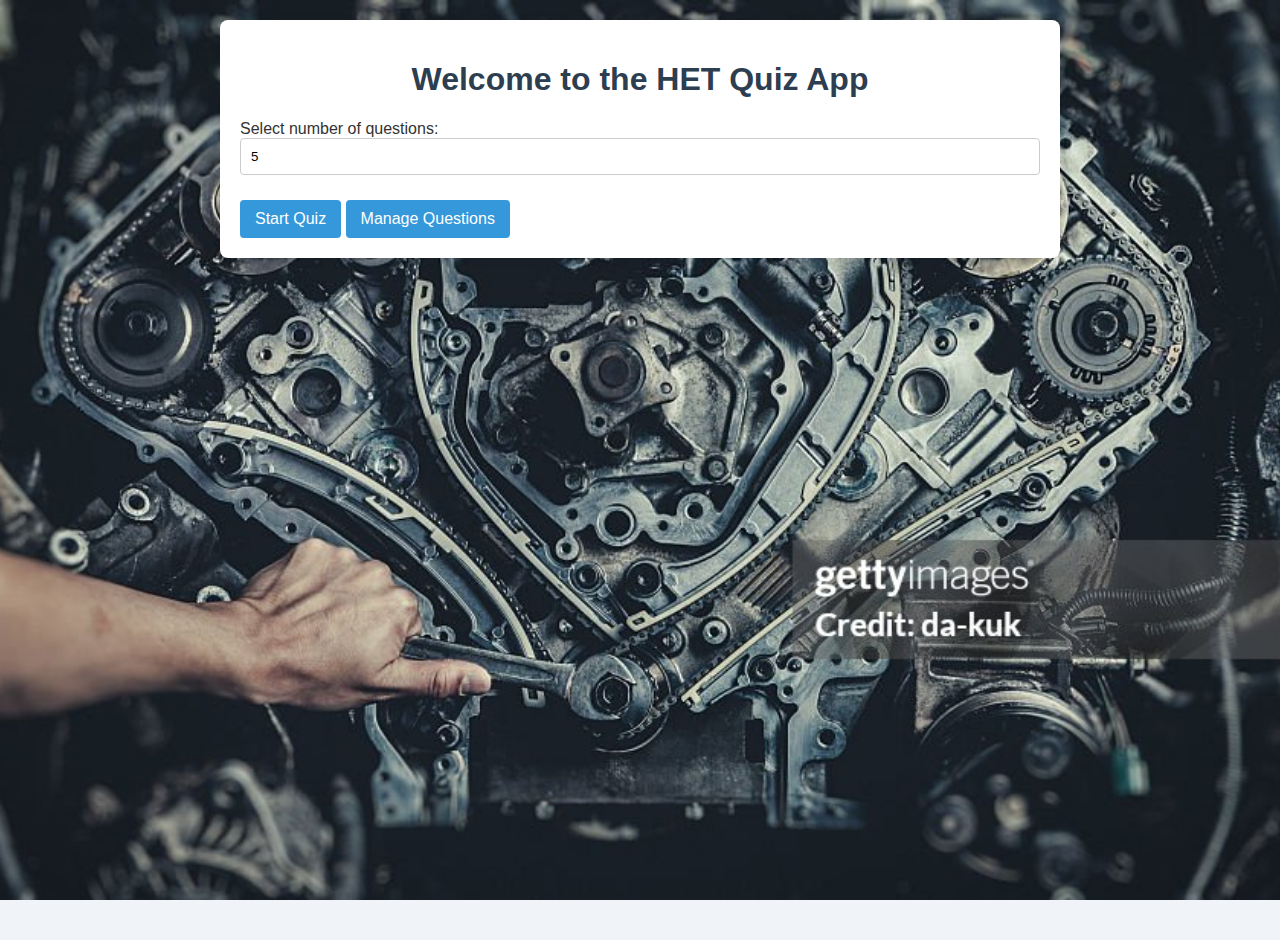
<file: index.html>
<!DOCTYPE html>
<html lang="en">
<head>
    <meta charset="UTF-8">
    <meta name="viewport" content="width=device-width, initial-scale=1.0">
    <title>Quiz App</title>
    <link rel="stylesheet" href="styles.css">
</head>
<body>
    <div class="container">
        <h1>Welcome to the HET Quiz App</h1>

        <div class="input-group">
            <label for="num-questions">Select number of questions:</label>
            <input type="number" id="num-questions" min="1" value="5">
        </div>

        <button class="button" onclick="startQuiz()">Start Quiz</button>
        <button class="button" onclick="window.location.href='manage-questions.html'">Manage Questions</button>

        <div id="quiz-container" style="display:none;"></div>
    </div>

    <script src="quiz-app.js"></script>
</body>
</html>
</file>
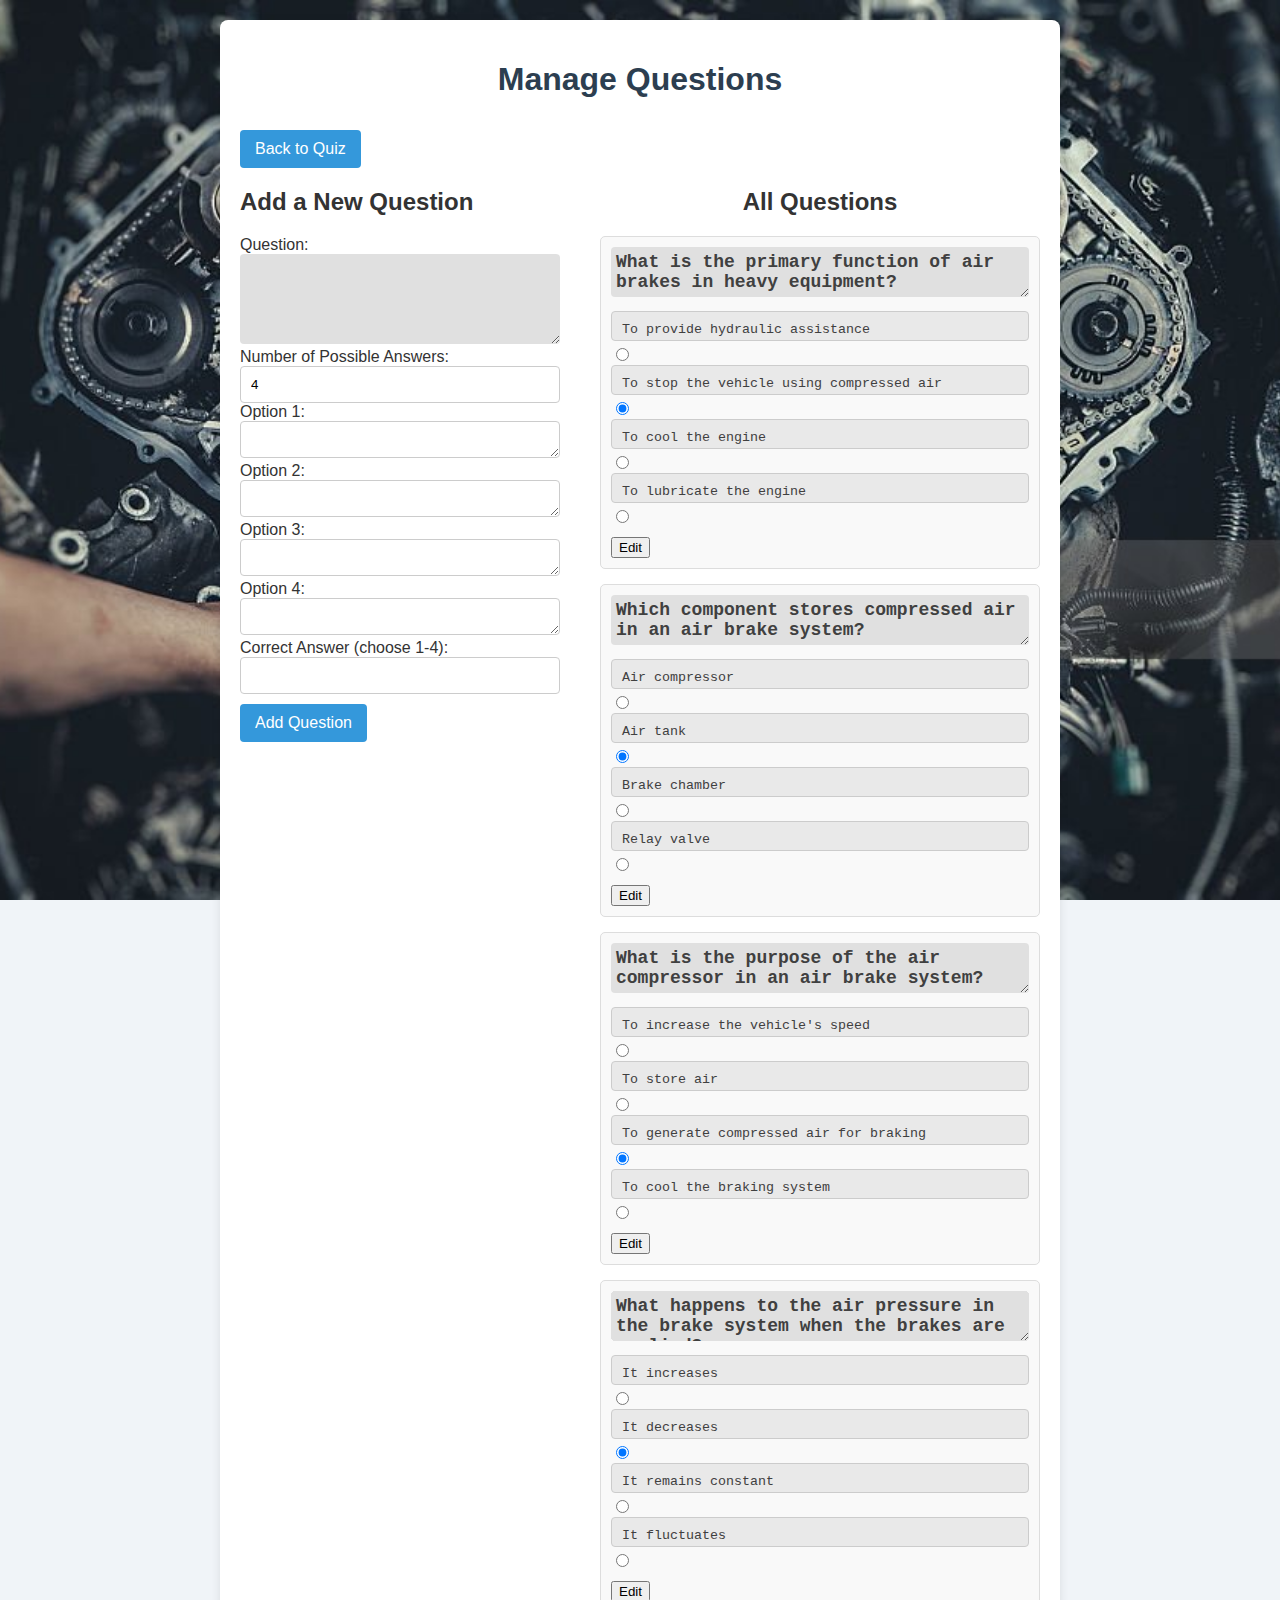
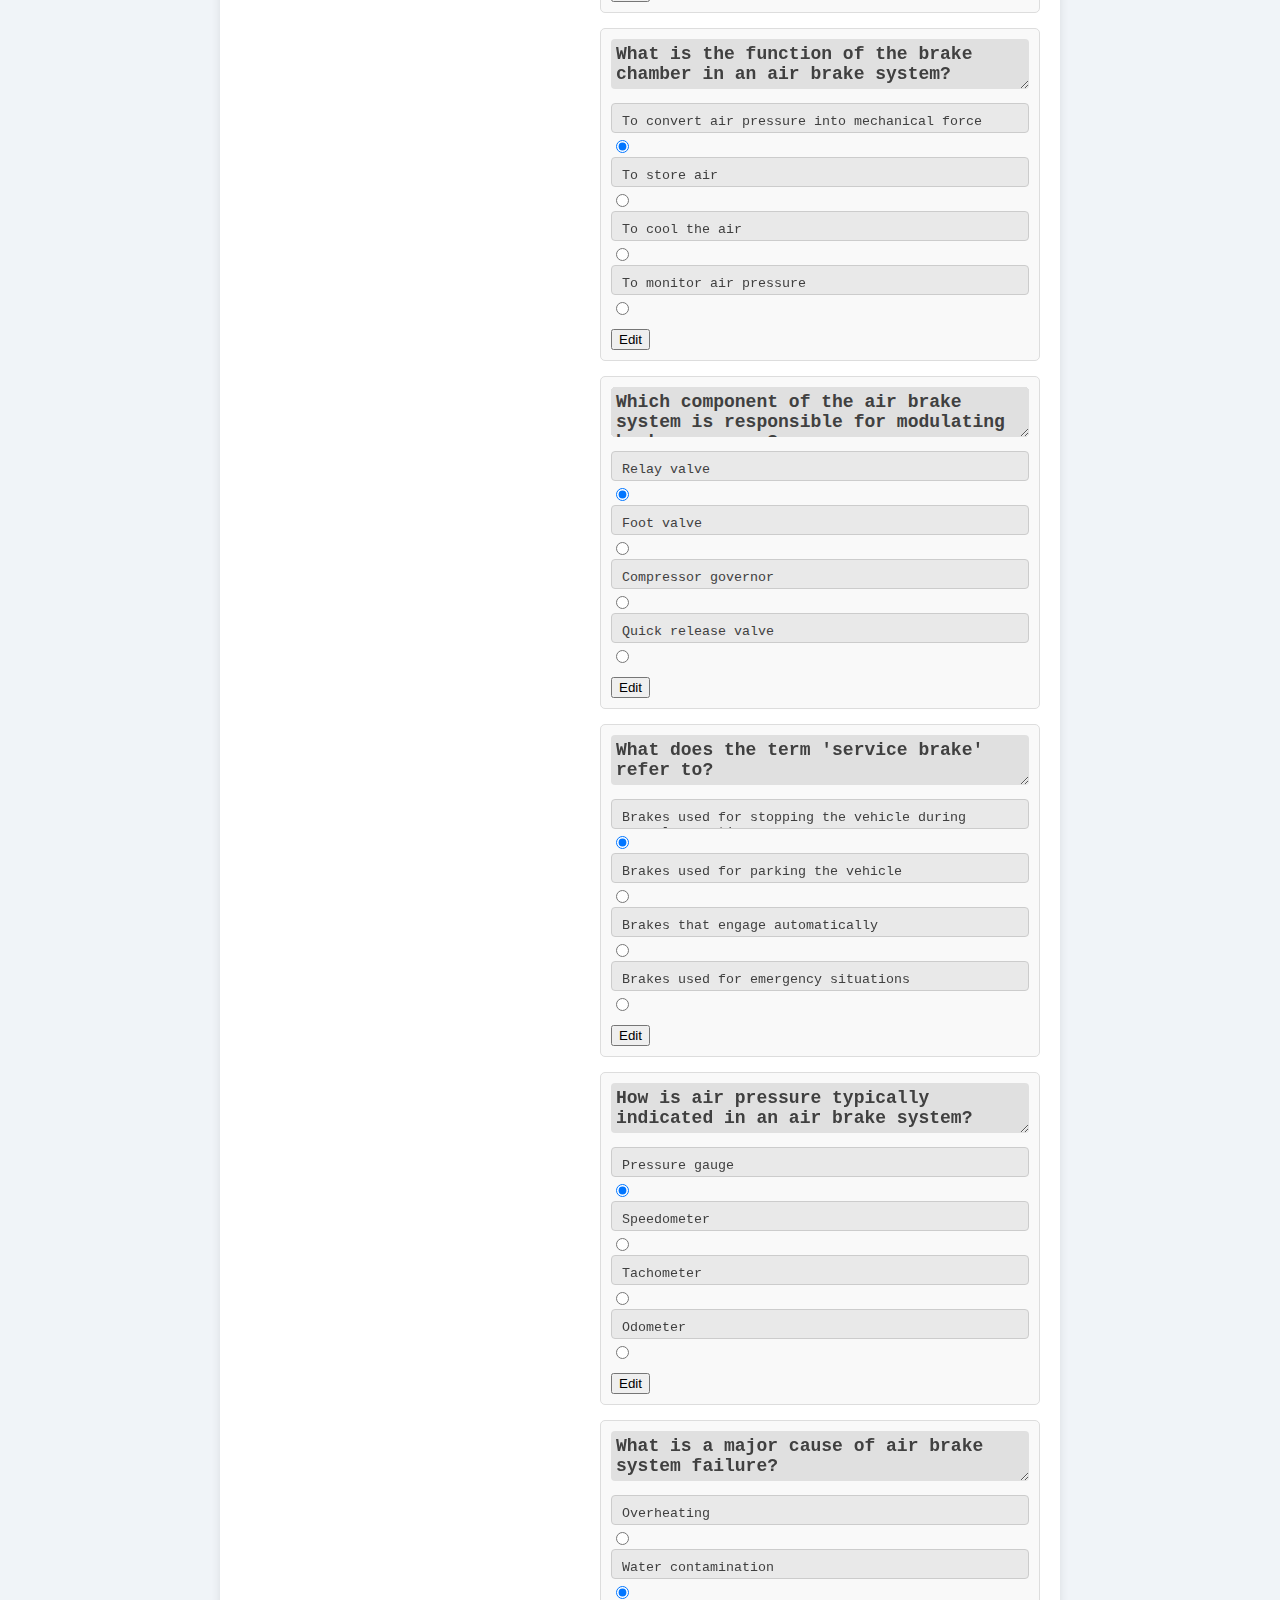
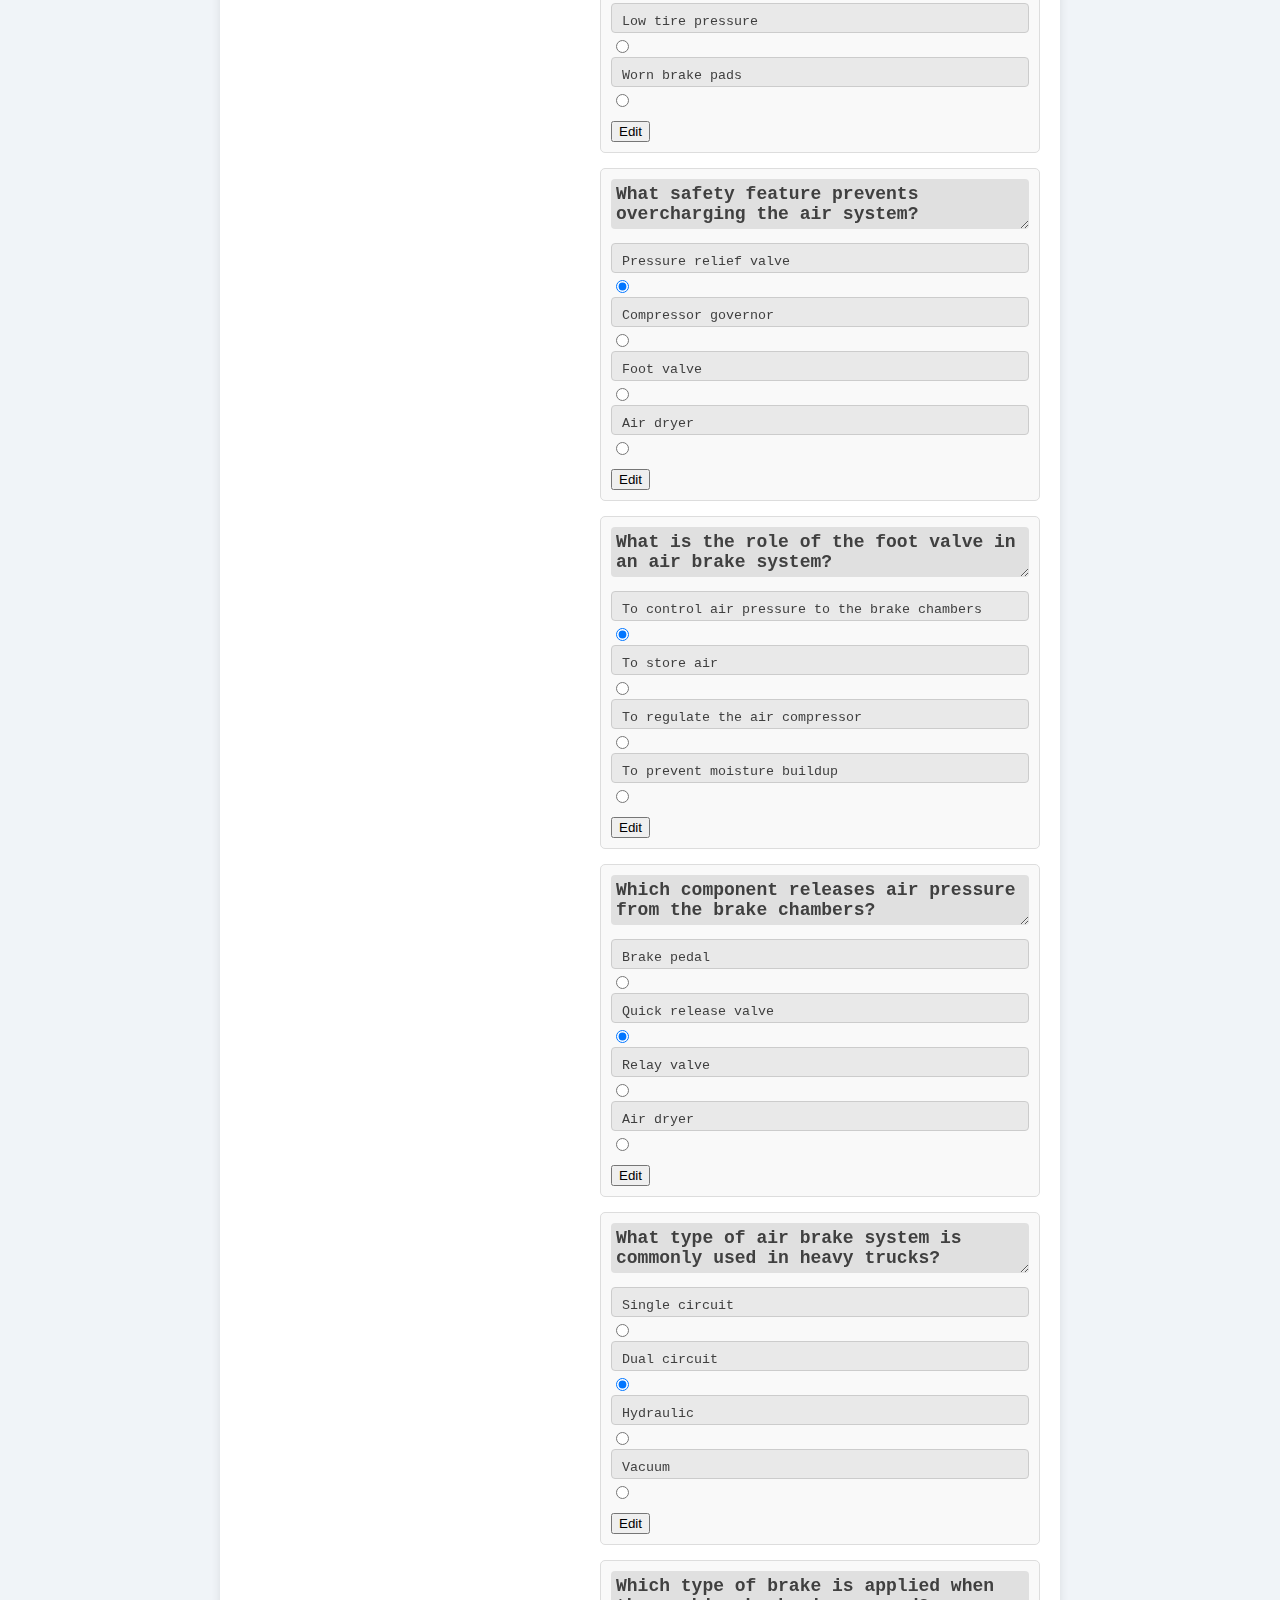
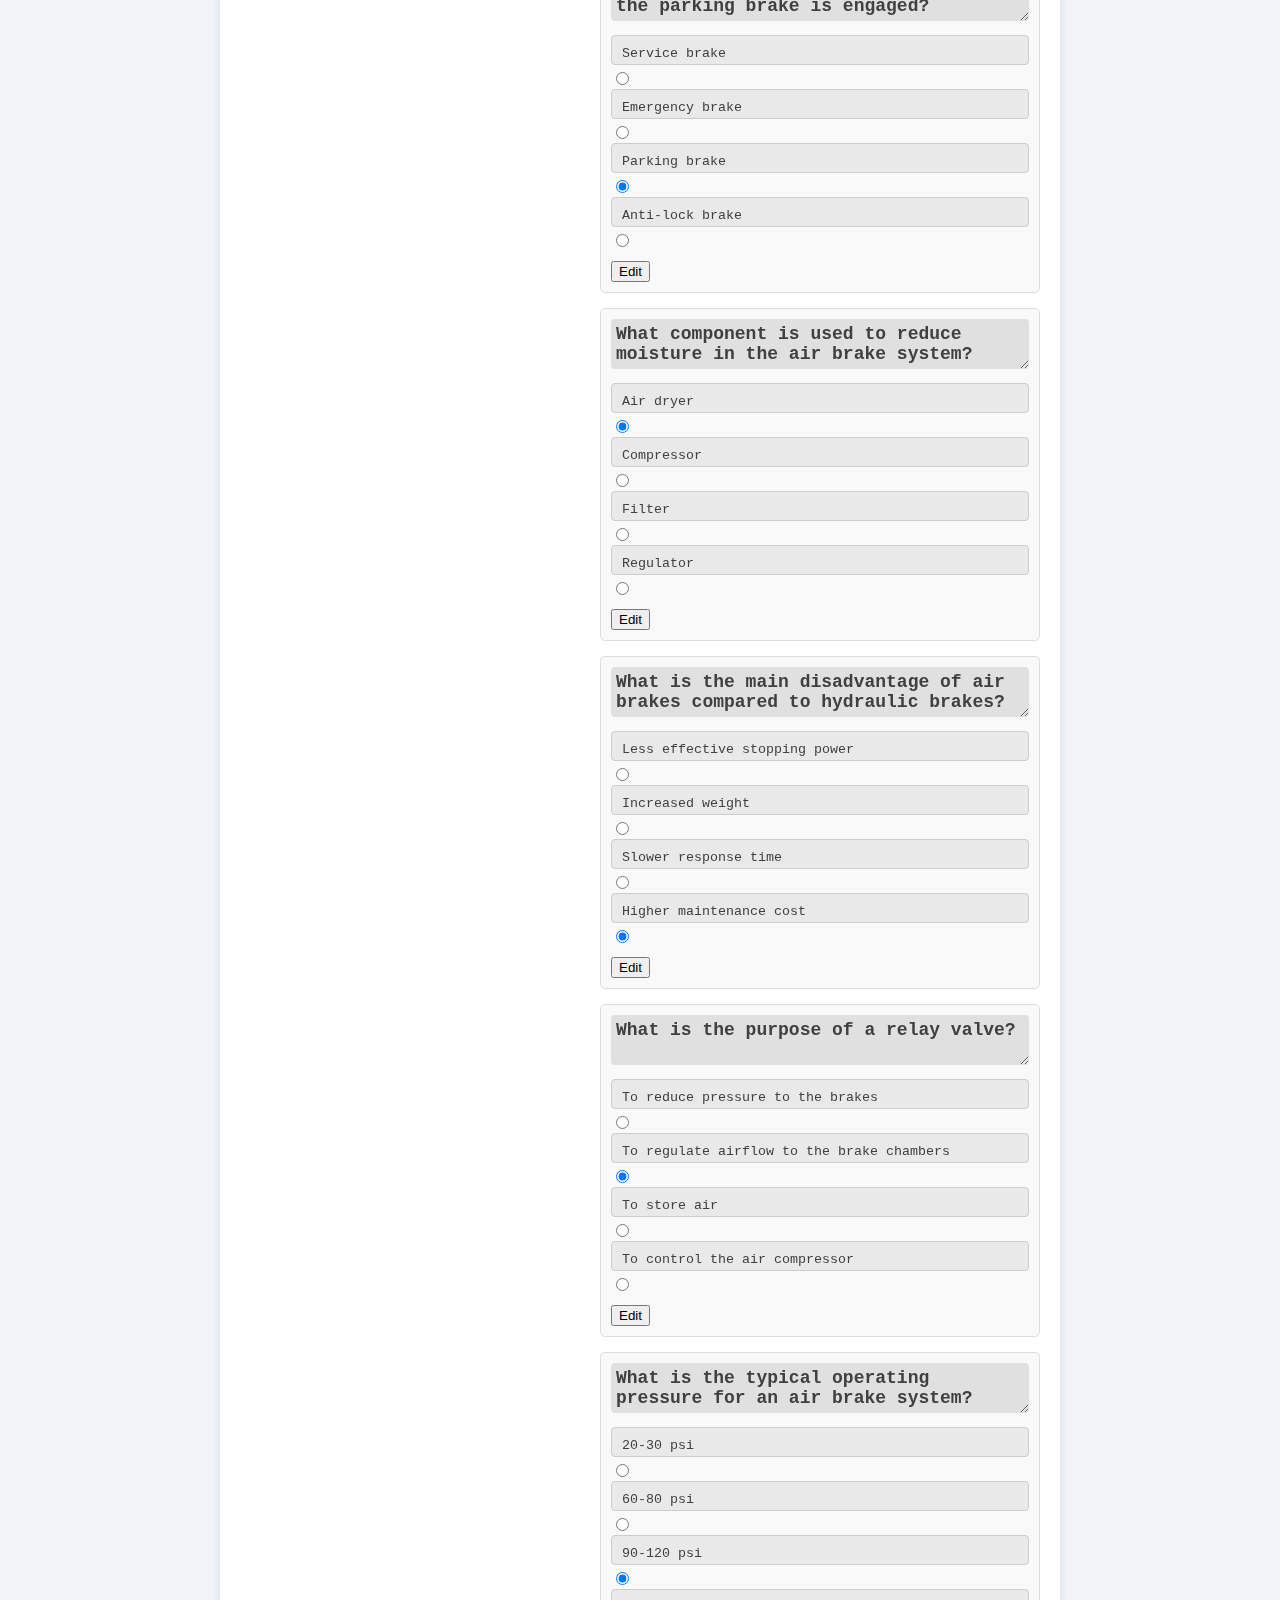
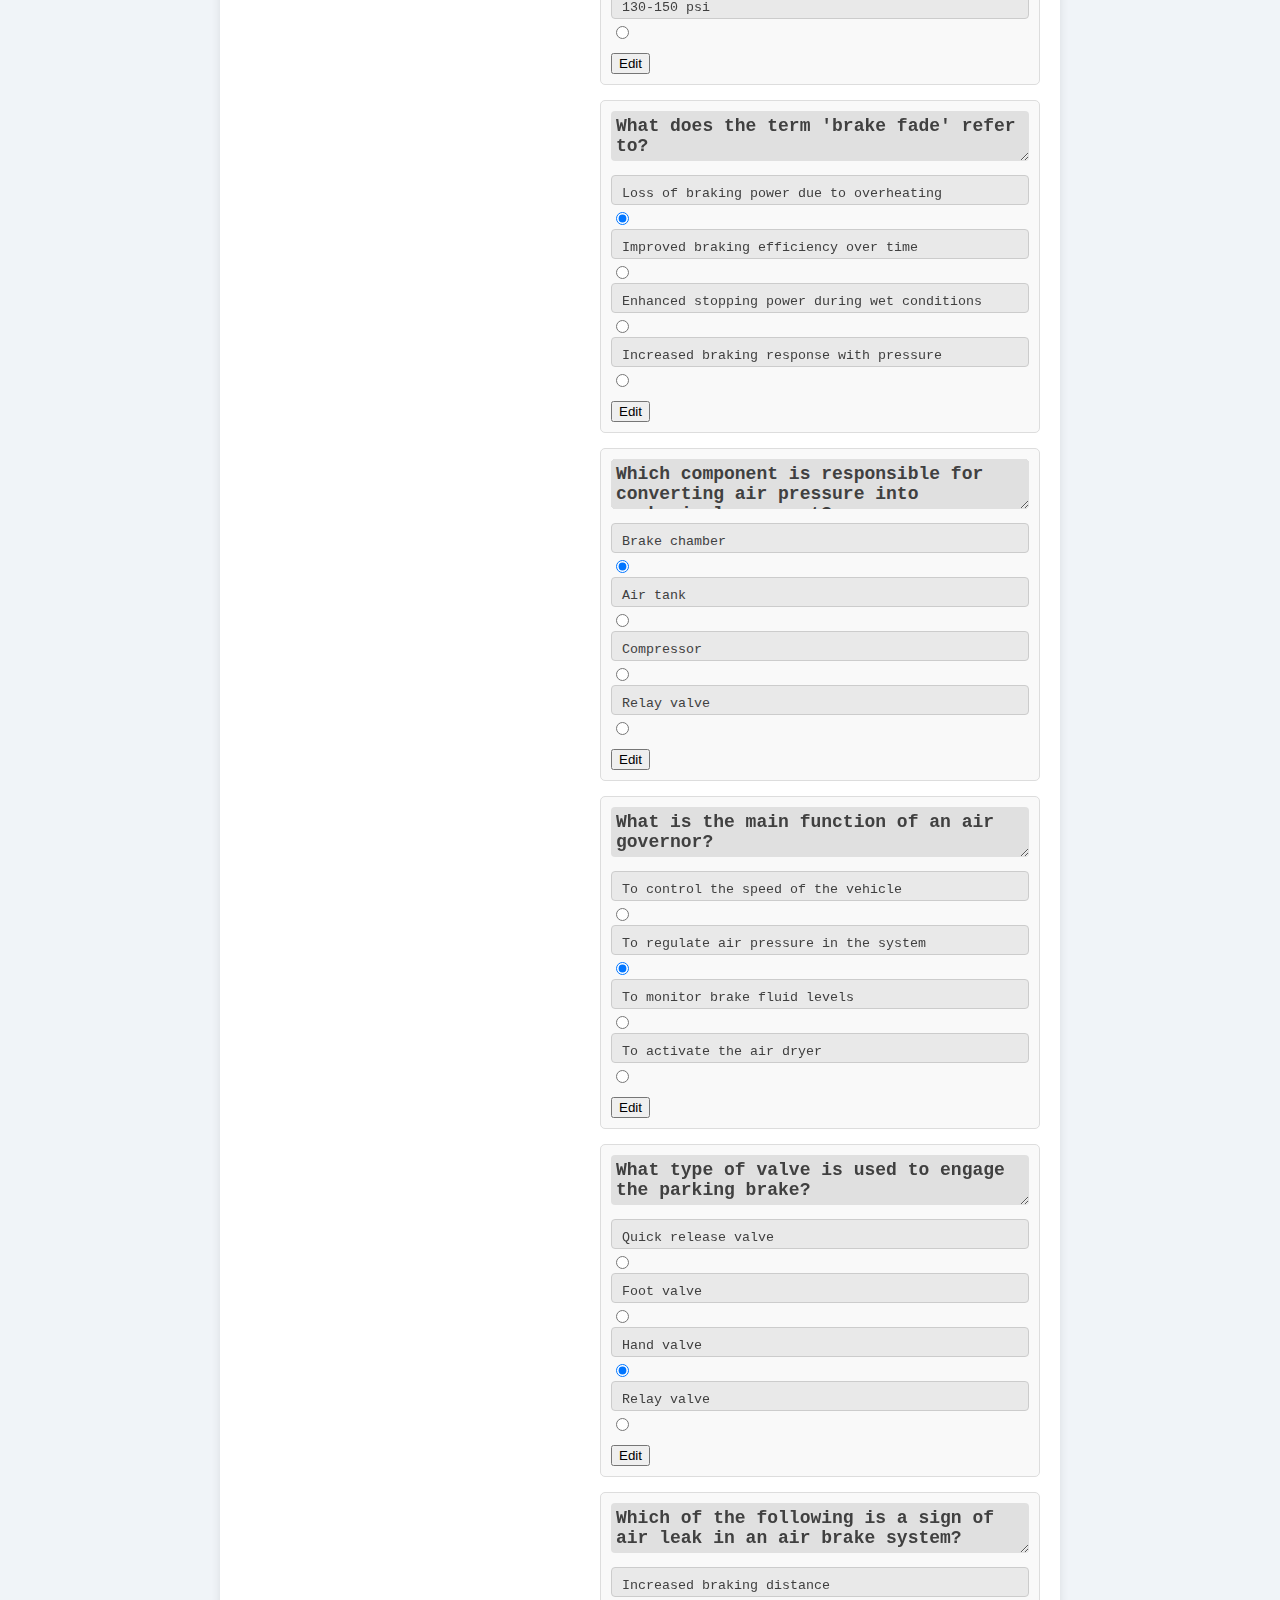
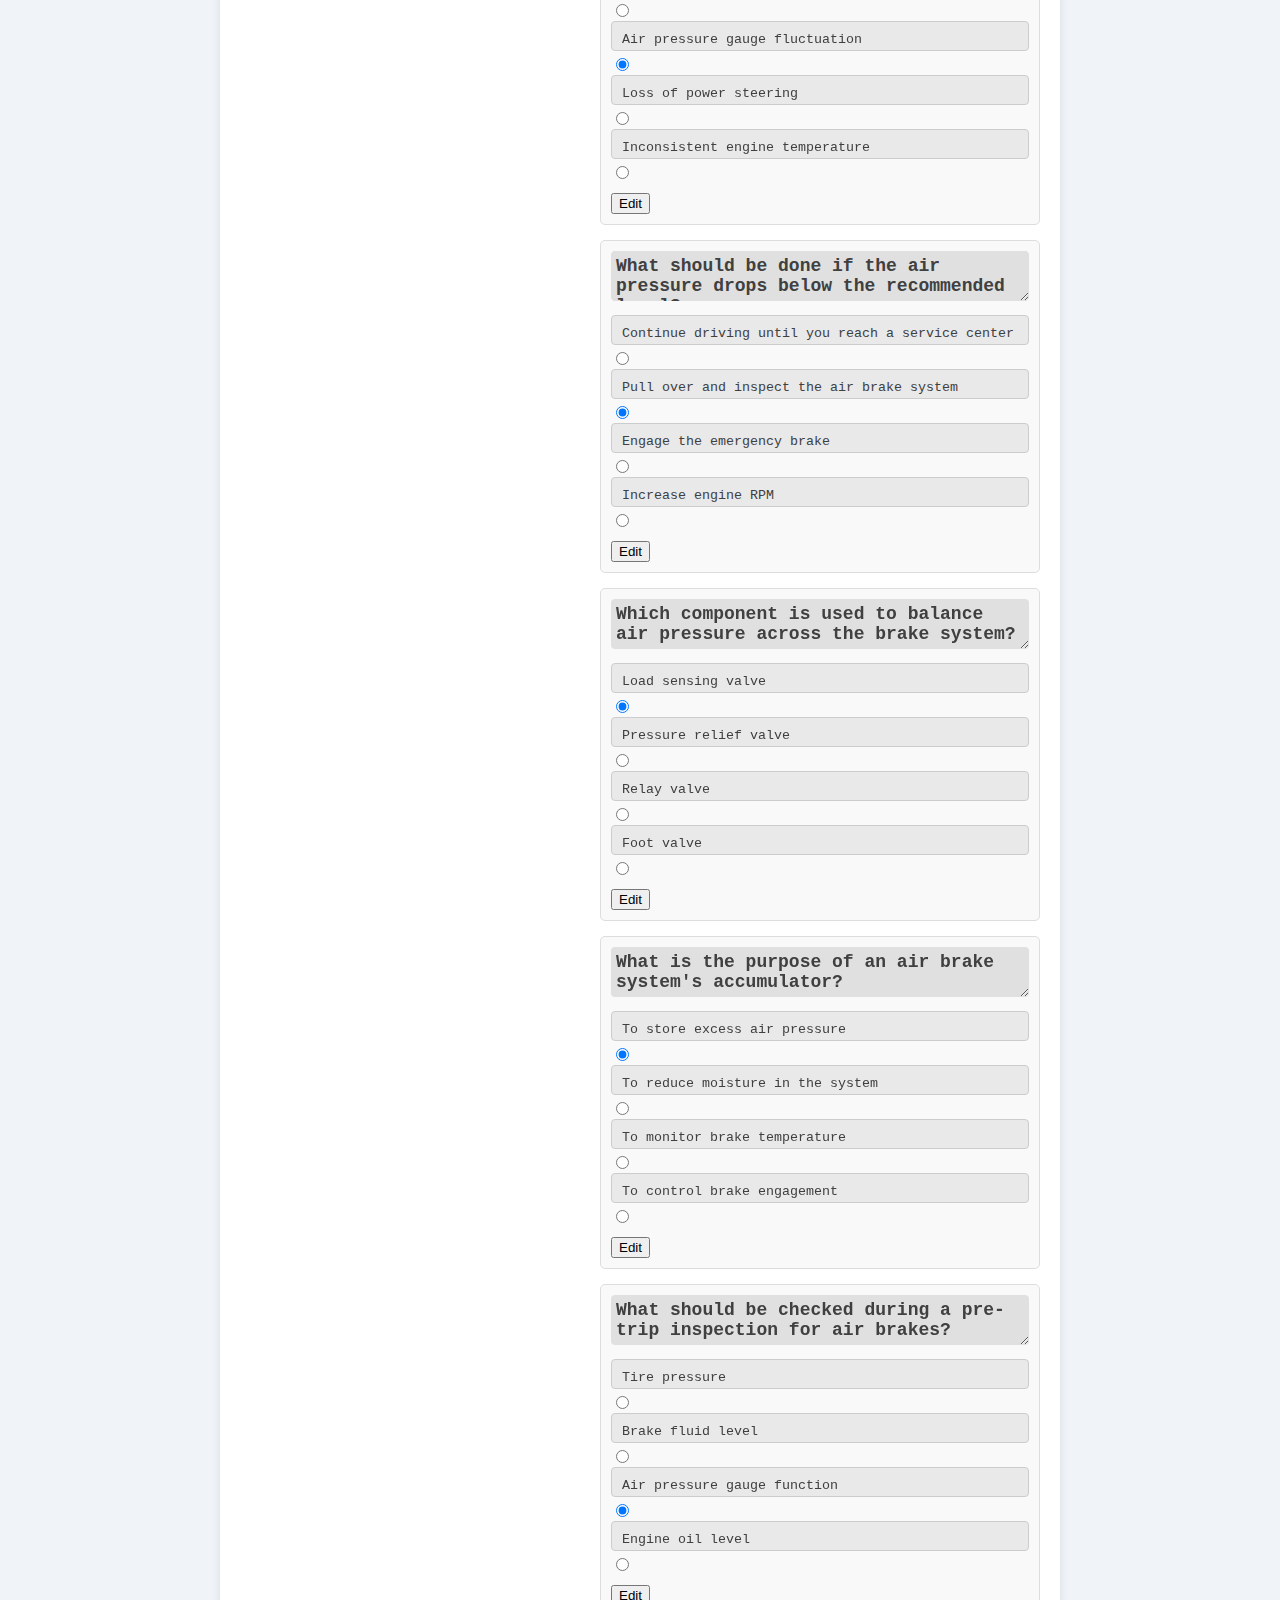
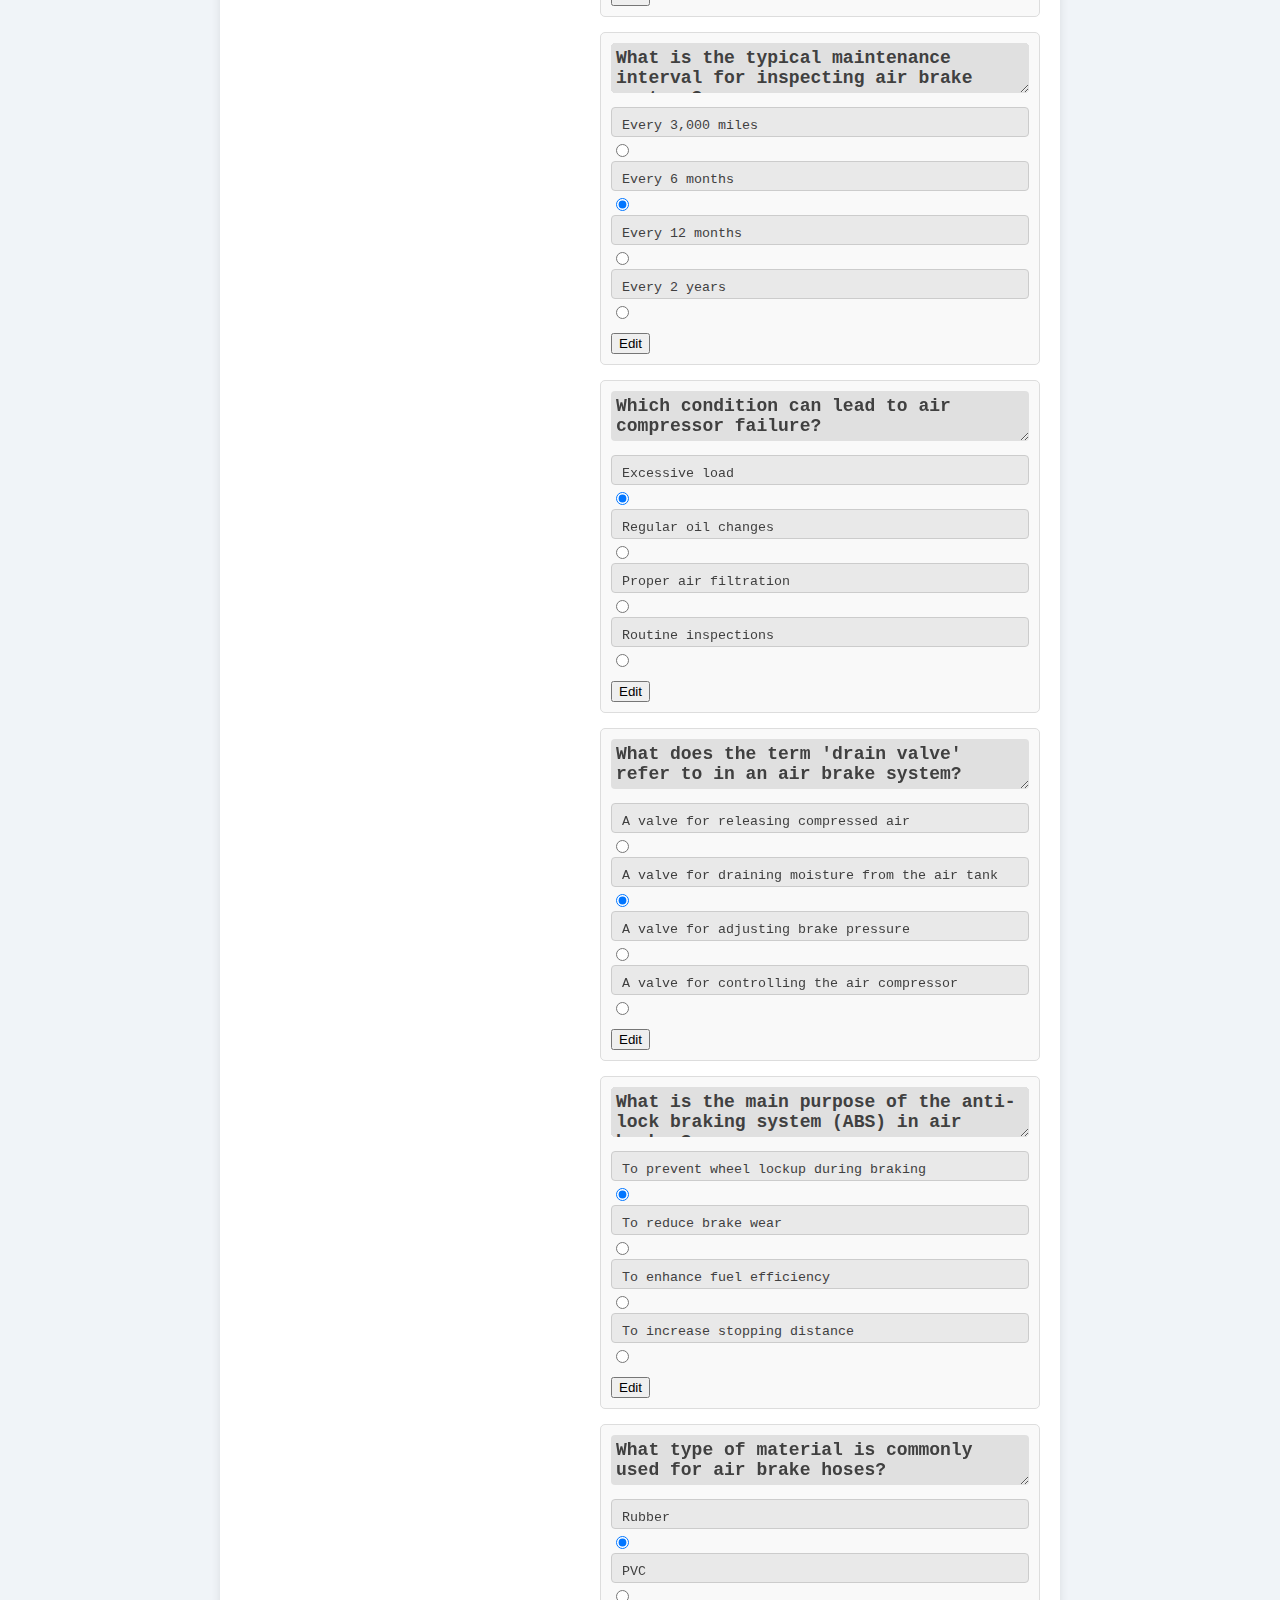
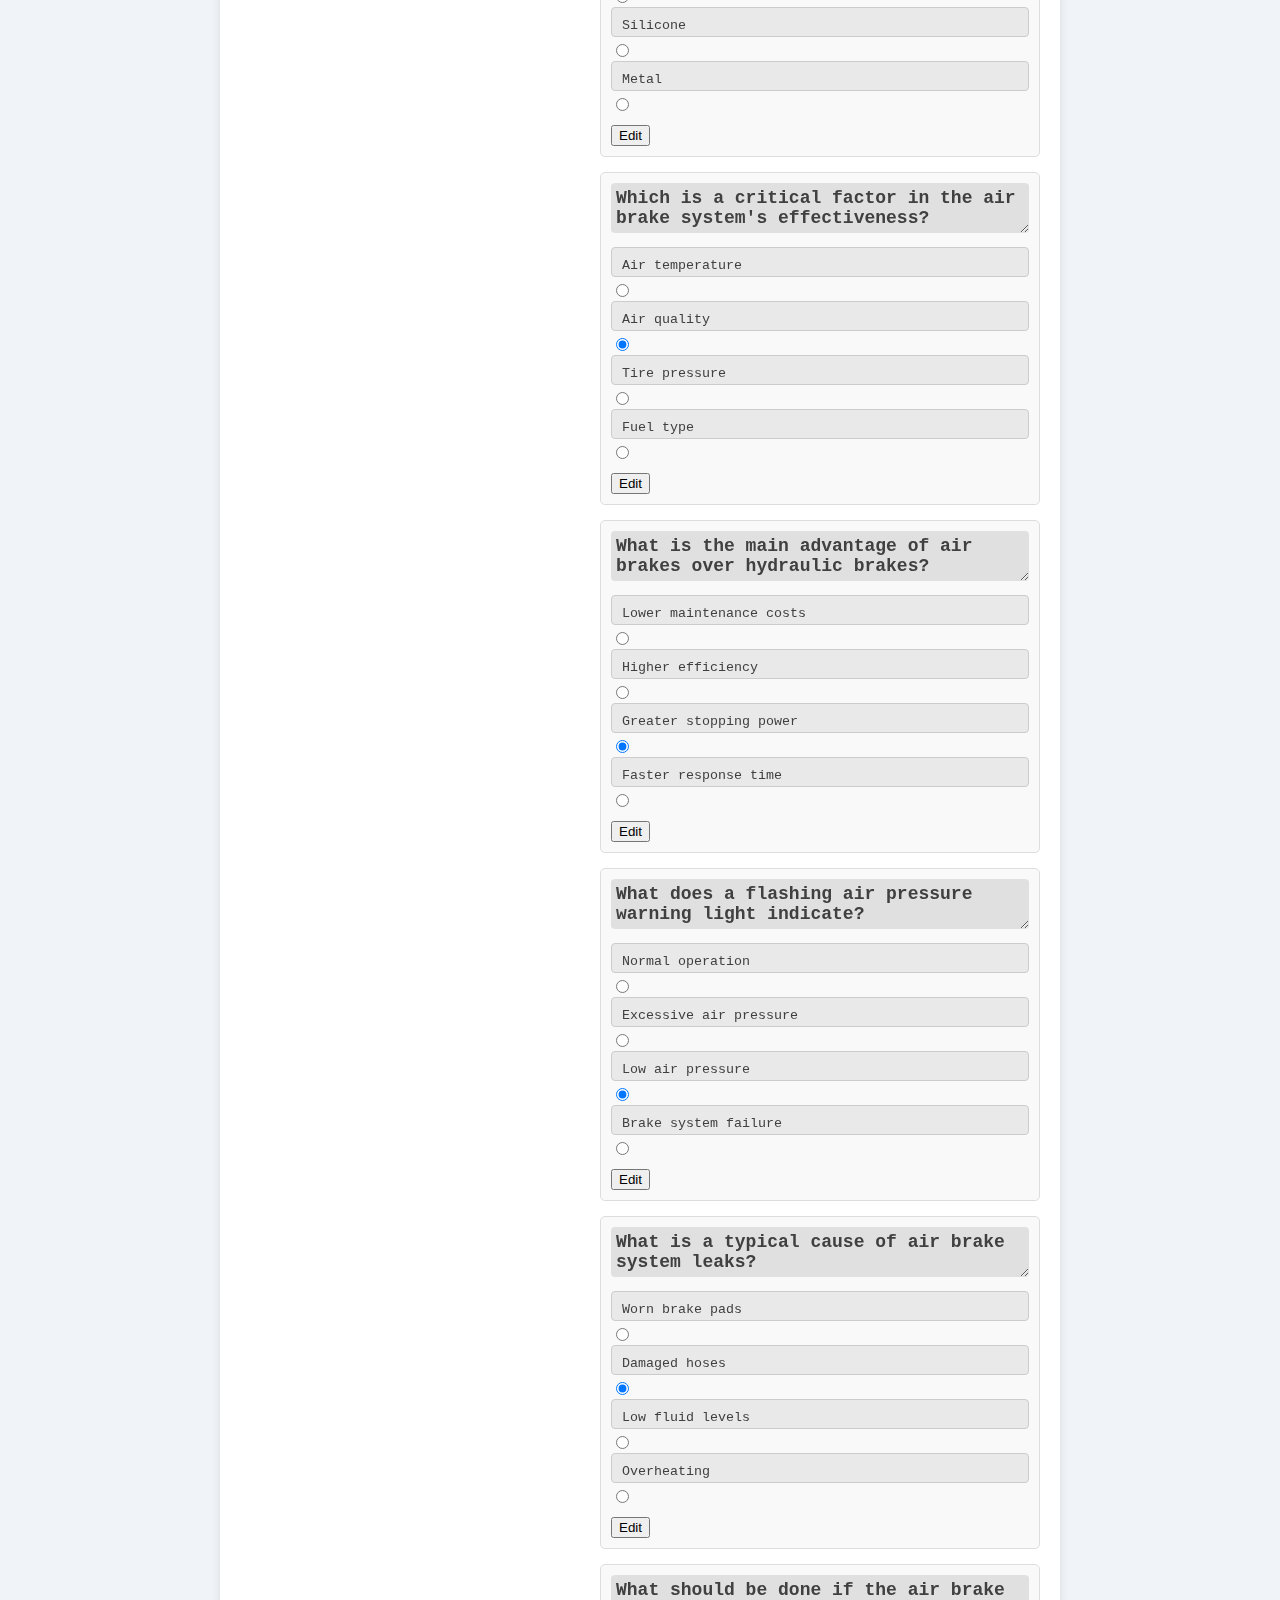
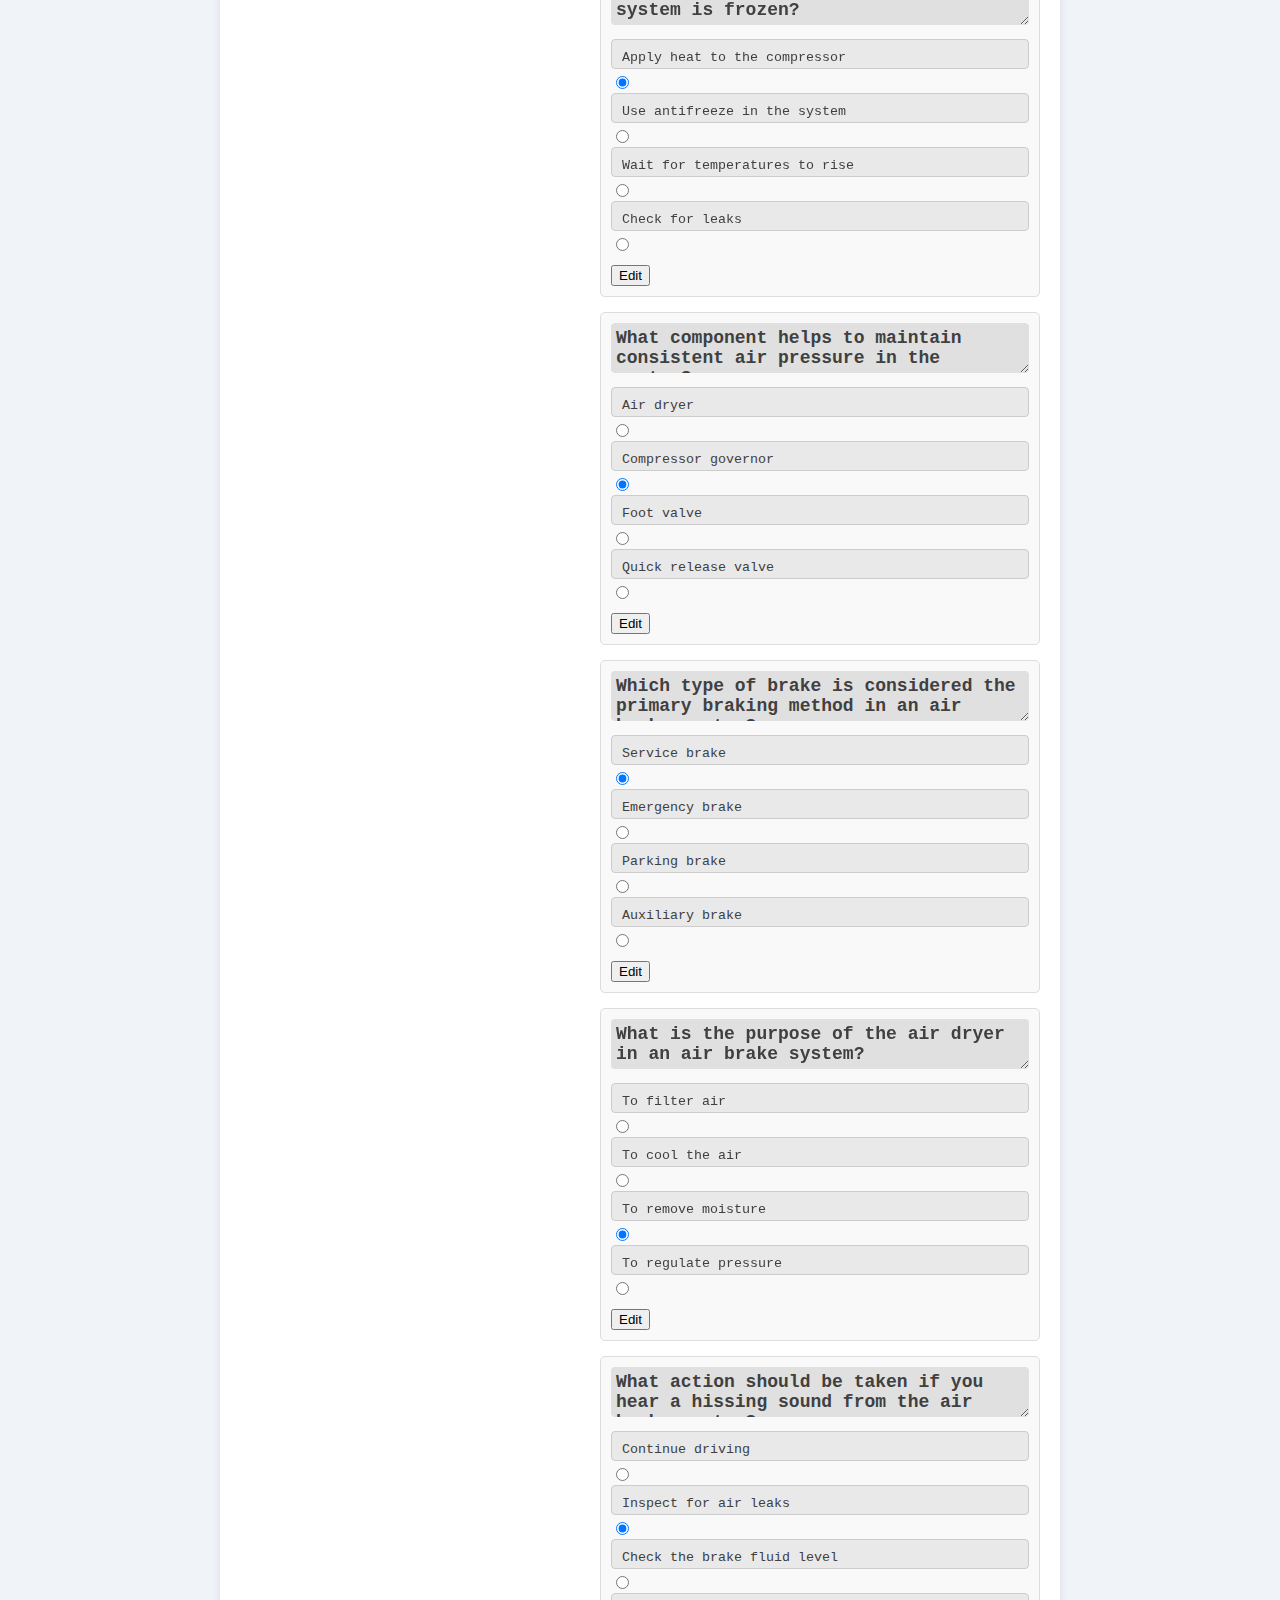
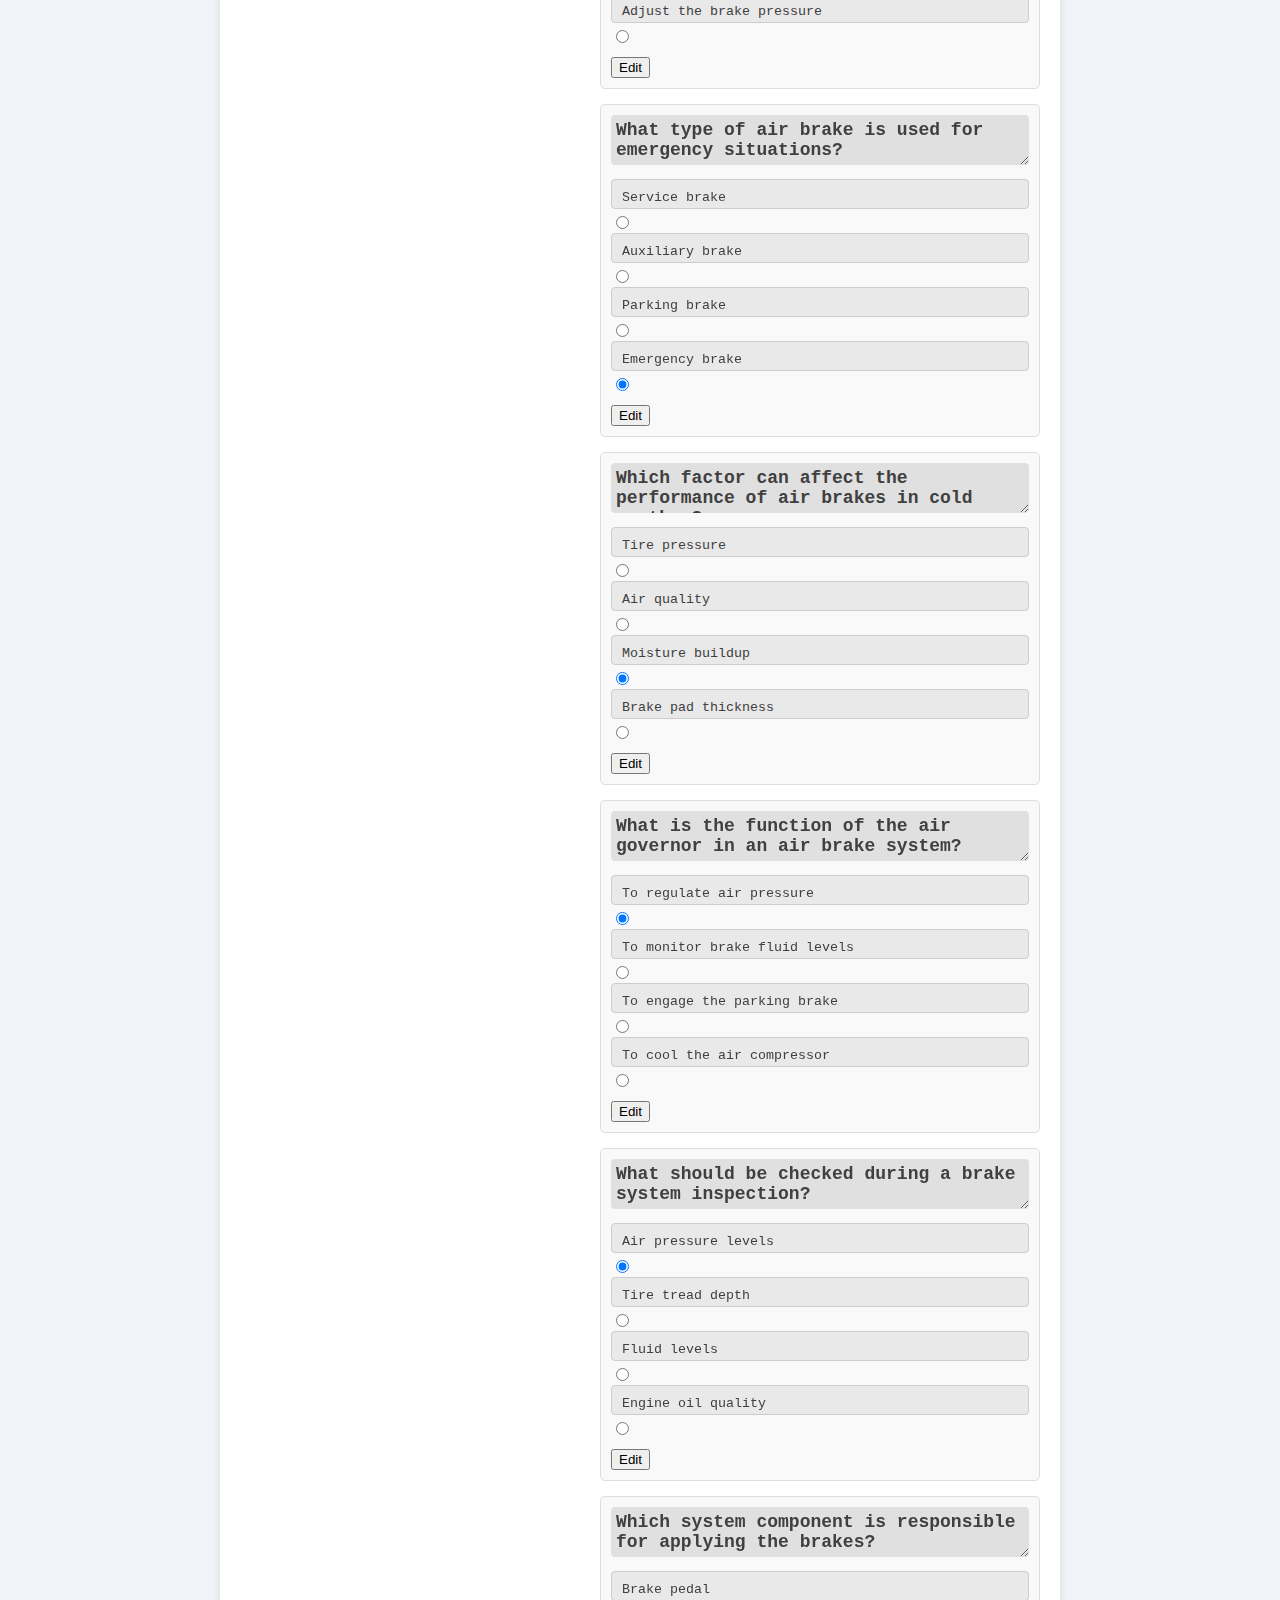
<file: manage-questions.html>
<!DOCTYPE html>
<html lang="en">
<head>
    <meta charset="UTF-8">
    <meta name="viewport" content="width=device-width, initial-scale=1.0">
    <title>Manage Questions</title>
    <link rel="stylesheet" href="styles.css">
    <style>
        .question-item {
            border: 1px solid #ddd;
            border-radius: 5px;
            padding: 10px;
            margin-bottom: 15px;
            background-color: #f9f9f9; /* Light gray background for the question item */
        }

        .options-container {
            margin: 10px 0;
        }

        .options-container textarea {
            margin-right: 5px;
            background-color: #e9e9e9; /* Darker background for options */
            resize: none; /* Disable manual resizing */
            overflow: hidden; /* Hide overflow to prevent scrollbars */
            min-height: 30px; /* Minimum height for options */
            color: #404040; /* Set text color to #404040 */
        }

        .edit-buttons {
            margin-top: 10px;
        }

        .edit-buttons button {
            margin-right: 5px;
        }

        /* New styles for the question text */
        .question-text {
            font-weight: bold; /* Make text bold */
            font-size: 18px; /* Increase font size to 18px (16px + 2px) */
            background-color: #e0e0e0; /* Darker background for question text */
            color: #404040; /* Set text color to #404040 */
            border: none; /* Remove default border */
            padding: 5px; /* Add padding for better appearance */
            width: 100%; /* Full width for text area */
            box-sizing: border-box; /* Include padding and border in the element's total width and height */
            min-height: 50px; /* Minimum height to include an extra line of buffer */
        }
    </style>
</head>
<body>
    <div class="container">
        <h1>Manage Questions</h1>
        <button class="button" onclick="window.location.href='index.html'">Back to Quiz</button>

        <div class="manage-container">
            <div class="add-question-form">
                <h2>Add a New Question</h2>
                <label for="new-question">Question:</label>
                <textarea id="new-question" rows="4" class="question-text" oninput="autoResize(this)"></textarea>

                <label for="num-options">Number of Possible Answers:</label>
                <input type="number" id="num-options" min="2" value="4" onchange="updateOptionFields()">

                <div id="options-container">
                    <label for="option1">Option 1:</label>
                    <textarea id="option1" rows="1" oninput="autoResize(this)"></textarea>
                    <label for="option2">Option 2:</label>
                    <textarea id="option2" rows="1" oninput="autoResize(this)"></textarea>
                    <label for="option3">Option 3:</label>
                    <textarea id="option3" rows="1" oninput="autoResize(this)"></textarea>
                    <label for="option4">Option 4:</label>
                    <textarea id="option4" rows="1" oninput="autoResize(this)"></textarea>
                </div>

                <label for="correct-answer">Correct Answer (choose 1-4):</label>
                <input type="number" id="correct-answer" min="1" max="4">

                <button class="button" onclick="addNewQuestion()">Add Question</button>
                <p id="question-added-msg" style="color:green; display:none;">Question added successfully!</p>
            </div>

            <div class="questions-list">
                <h2>All Questions</h2>
                <div id="questions-container"></div>
            </div>
        </div>
    </div>

    <script src="question-management.js"></script>
</body>
</html>
</file>
<file: styles.css>
/* General Styles */
body {
    font-family: 'Arial', sans-serif;
    background-color: #f0f4f8;
    color: #333;
    margin: 0;
    padding: 20px;
}

/* Container Styles */
.container {
    max-width: 800px;
    margin: 0 auto;
    padding: 20px;
    border-radius: 8px;
    background: #fff;
    box-shadow: 0 2px 10px rgba(0, 0, 0, 0.1);
}

/* Header Styles */
h1 {
    text-align: center;
    color: #2c3e50;
}

/* Input Group Styles */
.input-group, .add-question-form {
    margin-bottom: 15px;
}

.label {
    display: block;
    margin-bottom: 5px;
}

/* Input and Textarea Styles */
input[type="number"], textarea {
    width: 100%;
    padding: 10px;
    border: 1px solid #ccc;
    border-radius: 4px;
    box-sizing: border-box;
    transition: border-color 0.3s;
}

input[type="number"]:focus, textarea:focus {
    border-color: #3498db;
}

/* Button Styles */
.button {
    display: inline-block;
    padding: 10px 15px;
    margin-top: 10px;
    border: none;
    border-radius: 4px;
    background-color: #3498db;
    color: white;
    font-size: 16px;
    cursor: pointer;
    transition: background-color 0.3s, transform 0.2s;
}

.button:hover {
    background-color: #2980b9;
    transform: scale(1.05);
}

/* Flexbox for Managing Questions */
.manage-container {
    display: flex;
    justify-content: space-between;
}

.add-question-form {
    width: 40%;
}

.questions-list {
    width: 55%;
    margin-left: 20px;
}

.questions-list h2 {
    text-align: center;
}

/* Question Container Styles */
.question-container {
    margin-bottom: 20px;
    border: 1px solid #ccc;
    padding: 10px;
    border-radius: 5px;
    background: #f9f9f9;
}

/* Responsive Styles */
@media (max-width: 768px) {
    .manage-container {
        flex-direction: column;
    }

    .add-question-form, .questions-list {
        width: 100%;
        margin-left: 0;
    }
}
.question-result {
    margin-bottom: 20px;
    padding: 10px;
    border: 1px solid #ccc;
    border-radius: 5px;
    background: #f9f9f9;
}

.question-result p {
    margin: 5px 0;
}

.result-question {
    margin-bottom: 20px;
}

.result-question h3 {
    font-size: 18px;
}

.result-question p {
    font-size: 16px;
    margin-left: 10px;
}

body {
    background-image: url('gettyimages-477435154-1024x1024.jpg'); /* Replace with your image path */
    background-size: cover; /* Cover the entire viewport */
    background-repeat: no-repeat; /* Prevent the image from repeating */
    background-position: center; /* Center the image */
    background-attachment: fixed; /* Make the background image fixed */
    height: 100vh; /* Ensure the body covers the full viewport height */
    margin: 0; /* Remove default body margin */
}
</file>
